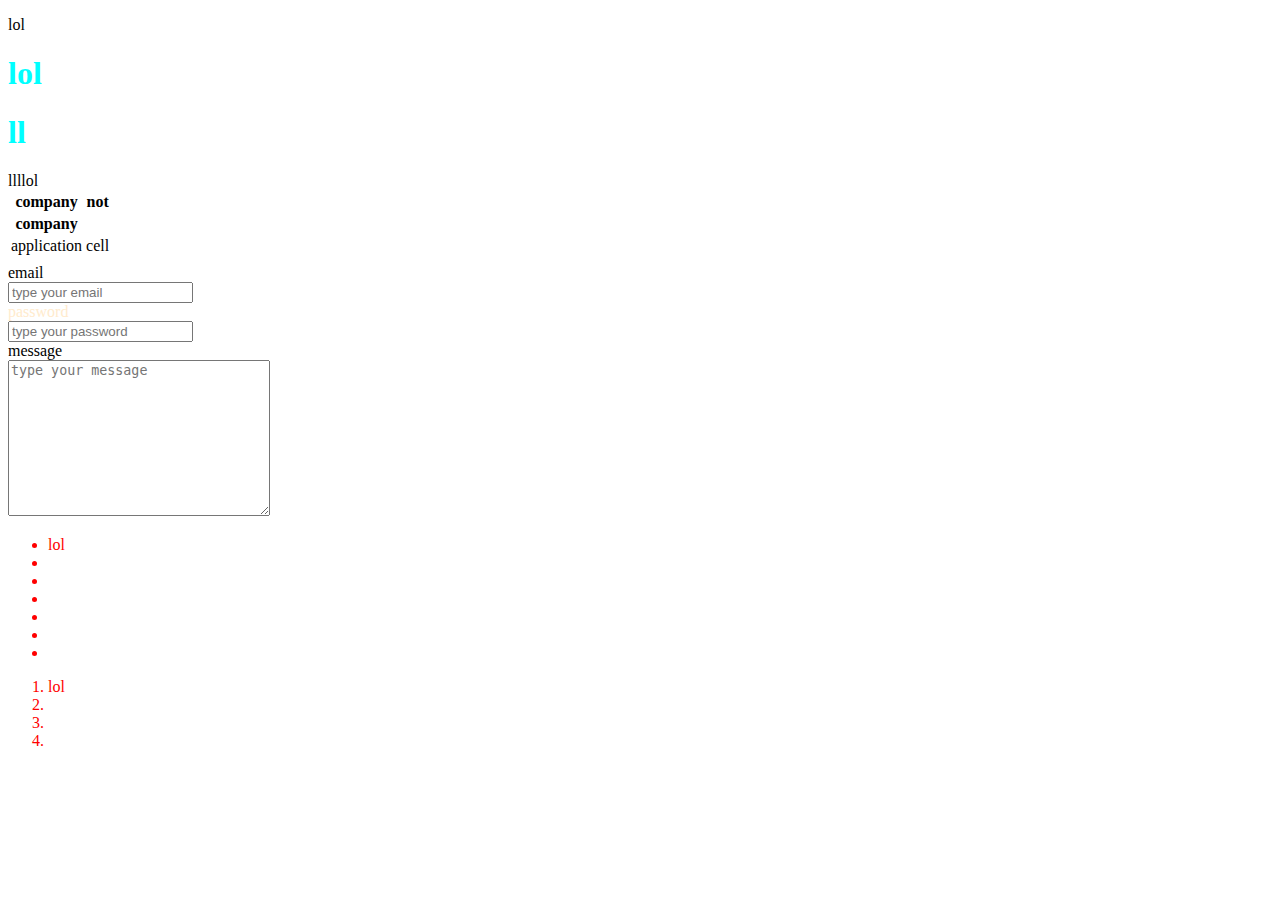
<file: index.html>
<!DOCTYPE html>
<html lang="en">
<head>
    <meta charset="UTF-8">
    <meta name="viewport" content="width=device-width, initial-scale=1.0">
    <title>Document</title>
    <link rel="stylesheet" href="styles.css">
</head>
<body>
    <p>lol</p>
    <h1>lol</h1>
    <h1>ll</h1>
    
    <section id="">
        <div class="">
        </div>
    </section>


    <table>

        <tr>
            <th>company</th>
            <th>not</th>
        </tr>
        <th>company</th>
        <tr>
            <td>application</td>
            <td>cell</td>
        </tr>

        <td>
            <tr>llllol</tr>
        </td>
    </table>

    <form action="" style="max-width: 10rem;">

        <label for="">email</label>
        <input type="email" placeholder="type your email">

        <br>

        <label for="" class="pass">password</label>
        <input type="password" placeholder="type your password" class="pass">

        <label for="">message</label>
        <textarea name="" id="" cols="30" rows="10" placeholder="type your message"></textarea>

    </form>

    <nav>

        <ul>
          <li>lol</li>
          <li></li>
          <li></li>
          <li></li>
          <li></li>
          <li></li>
          <li></li>
        </ul>

        <ol>
            <li>lol</li>
            <li></li>
            <li></li>
            <li></li>
        </ol>

      </nav>

      
      

</body>
</html>
</file>
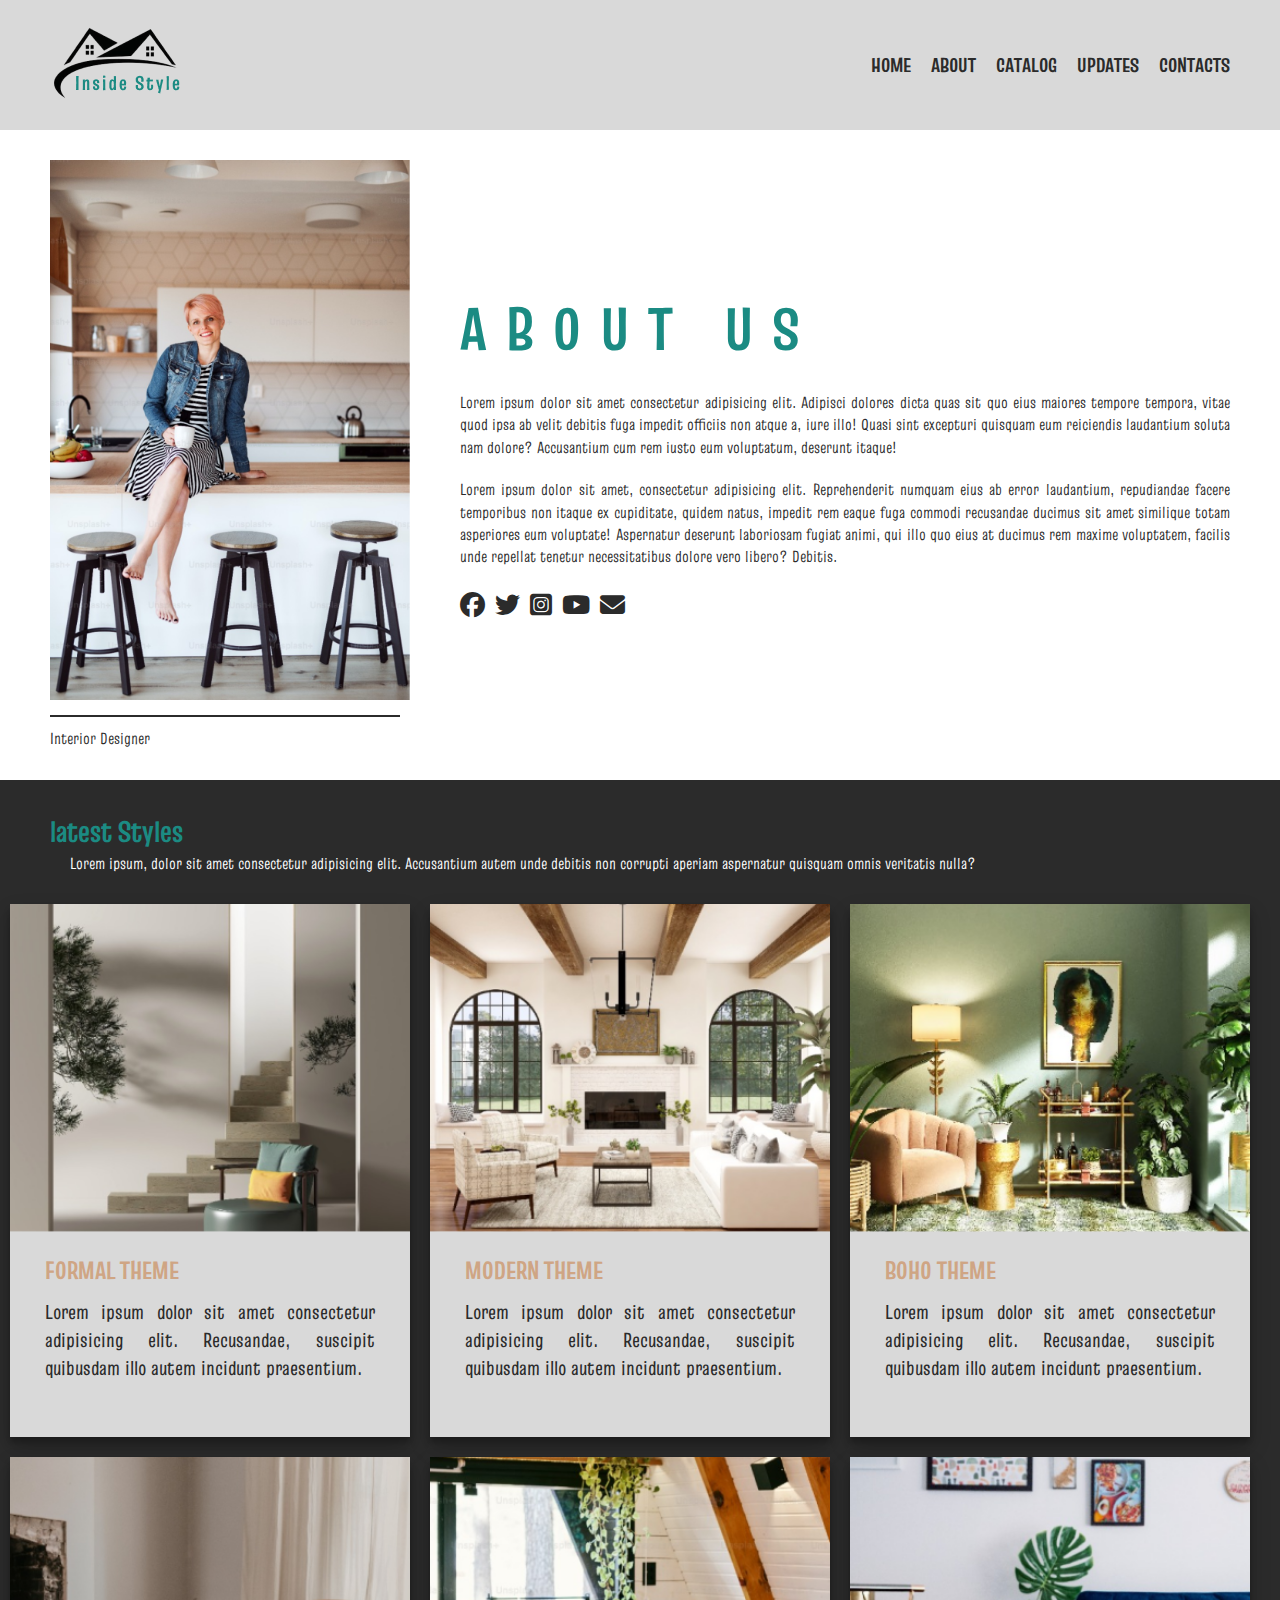
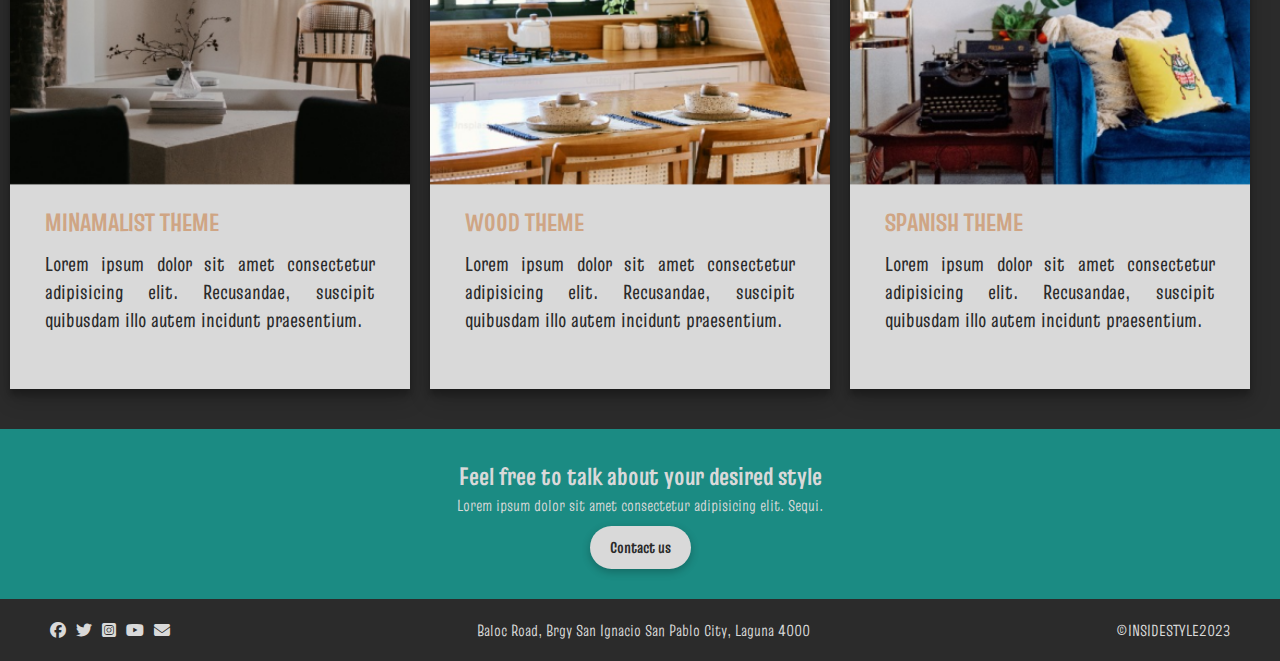
<file: about.html>
<!DOCTYPE html>
<html lang="en">
<head>
    <meta charset="UTF-8">
    <meta name="viewport" content="width=device-width, initial-scale=1.0">
    <title>Inside Style</title>
    <link rel="stylesheet" href="style.css">
    <link rel="stylesheet" href="https://cdnjs.cloudflare.com/ajax/libs/font-awesome/6.5.1/css/all.min.css">
</head>
<body>
    
    <!-- HEADER -->
    <header class="header">
        <div class="container">
            <div class="header_wrapper">
            <img src="./img/LOGO.png" alt="">

            <nav>
                <ul class="header__nav">
                    <li><a href="./home.html">HOME</a></li>
                    <li><a href="./about.html">ABOUT</a></li>
                    <li><a href="./catalog.html">CATALOG</a></li>
                    <li><a href="./update.html">UPDATES</a></li>
                    <li><a href="./contacts.html">CONTACTS</a></li>
                </ul>
       

            </nav>

            <div class="toggle__menu">
                <span></span>
                <span></span>
                <span></span>
            </div>
        </div>
    </header>

    <!--ABOUT BANNER-->

    <section class="aboutBanner">
        <div class="container">
            <div class="aboutBanner__wrapper">

                <!--BANNER LEFT-->

                <div class="aboutBanner__left">
                    <img src="./img/about.png" alt="">
                    <small>Interior Designer</small>
                </div>

                <!--BANNER RIGHT-->

                <div class="aboutBanner__right">
                    <h1>ABOUT US</h1>
                    <p>Lorem ipsum dolor sit amet consectetur adipisicing elit. Adipisci dolores dicta quas sit quo eius maiores tempore tempora, vitae quod ipsa ab velit debitis fuga impedit officiis non atque a, iure illo! Quasi sint excepturi quisquam eum reiciendis laudantium soluta nam dolore? Accusantium cum rem iusto eum voluptatum, deserunt itaque!</p>
                    <p>Lorem ipsum dolor sit amet, consectetur adipisicing elit. Reprehenderit numquam eius ab error laudantium, repudiandae facere temporibus non itaque ex cupiditate, quidem natus, impedit rem eaque fuga commodi recusandae ducimus sit amet similique totam asperiores eum voluptate! Aspernatur deserunt laboriosam fugiat animi, qui illo quo eius at ducimus rem maxime voluptatem, facilis unde repellat tenetur necessitatibus dolore vero libero? Debitis.</p>
                    <ul>
                        <li><a href=""><i class="fa-brands fa-facebook"></i></a></li>
                        <li><a href=""><i class="fa-brands fa-twitter"></i></a></li>
                        <li><a href=""><i class="fa-brands fa-square-instagram"></i></a></li>
                        <li><a href=""><i class="fa-brands fa-youtube"></i></a></li>
                        <li><a href=""><i class="fa-solid fa-envelope"></i></a></li>
                    </ul>
                </div>
            </div>
        </div>
    </section>

    <!--LATEST STYLES BANNERS-->

    <section class="latestStyle">
        <div class="container">
            <h2>latest Styles</h2>
            <p>Lorem ipsum, dolor sit amet consectetur adipisicing elit. Accusantium autem unde debitis non corrupti aperiam aspernatur quisquam omnis veritatis nulla?</p>
            <div class="latestStyle__wrapper">

                <div class="latestStyle__card">
                    <img src="./img/latest-1.png" alt="">
                    <div class="latestStyle__card--content">
                        <h3>FORMAL THEME</h3>
                        <p>Lorem ipsum dolor sit amet consectetur adipisicing elit. Recusandae, suscipit quibusdam illo autem incidunt praesentium.</p>
                    </div>
                </div>

                <div class="latestStyle__card">
                    <img src="./img/latest-2.png" alt="">
                    <div class="latestStyle__card--content">
                        <h3>MODERN THEME</h3>
                        <p>Lorem ipsum dolor sit amet consectetur adipisicing elit. Recusandae, suscipit quibusdam illo autem incidunt praesentium.</p>
                    </div>
                </div>

                <div class="latestStyle__card">
                    <img src="./img/latest-3.png" alt="">
                    <div class="latestStyle__card--content">
                        <h3>BOHO THEME</h3>
                        <p>Lorem ipsum dolor sit amet consectetur adipisicing elit. Recusandae, suscipit quibusdam illo autem incidunt praesentium.</p>
                        
                    </div>
                </div>

                <div class="latestStyle__card">
                    <img src="./img/latest-4.png" alt="">
                    <div class="latestStyle__card--content">
                        <h3>MINAMALIST THEME</h3>
                        <p>Lorem ipsum dolor sit amet consectetur adipisicing elit. Recusandae, suscipit quibusdam illo autem incidunt praesentium.</p>  
                    </div>
                </div>

                
                <div class="latestStyle__card">
                    <img src="./img/latest-5.png" alt="">
                    <div class="latestStyle__card--content">
                        <h3>WOOD THEME</h3>
                        <p>Lorem ipsum dolor sit amet consectetur adipisicing elit. Recusandae, suscipit quibusdam illo autem incidunt praesentium.</p>
                    </div>
                </div>

                <div class="latestStyle__card">
                    <img src="./img/latest-6.png" alt="">
                    <div class="latestStyle__card--content">
                        <h3>SPANISH THEME</h3>
                        <p>Lorem ipsum dolor sit amet consectetur adipisicing elit. Recusandae, suscipit quibusdam illo autem incidunt praesentium.</p>
                    </div>
                </div>

            </div>
        </div>
    </section>

    <!--CALL TO ACTION-->

    <section class="cta">
        <div class="container">
            <div class="cta__wrapper">
                <h2>Feel free to talk about your desired style</h2>
                <p>Lorem ipsum dolor sit amet consectetur adipisicing elit. Sequi.</p>
                <a href="" class="btn bg--semi-light">Contact us</a>

            </div>
        </div>
    </section>

    <!--FOOTER-->
    
    <footer class="footer">
        <div class="container">
            <div class="footer__wrapper">
                <ul>
                    <li><a href=""><i class="fa-brands fa-facebook"></i></a></li>
                    <li><a href=""><i class="fa-brands fa-twitter"></i></a></li>
                    <li><a href=""><i class="fa-brands fa-square-instagram"></i></a></li>
                    <li><a href=""><i class="fa-brands fa-youtube"></i></a></li>
                    <li><a href=""><i class="fa-solid fa-envelope"></i></a></li>
                </ul>
                <p>Baloc Road, Brgy San Ignacio San Pablo City, Laguna 4000</p>
                <p>©INSIDESTYLE2023</p>
            </div>
        </div>
    </footer>

    <script src="script.js"></script>
</body>
</html>
</file>
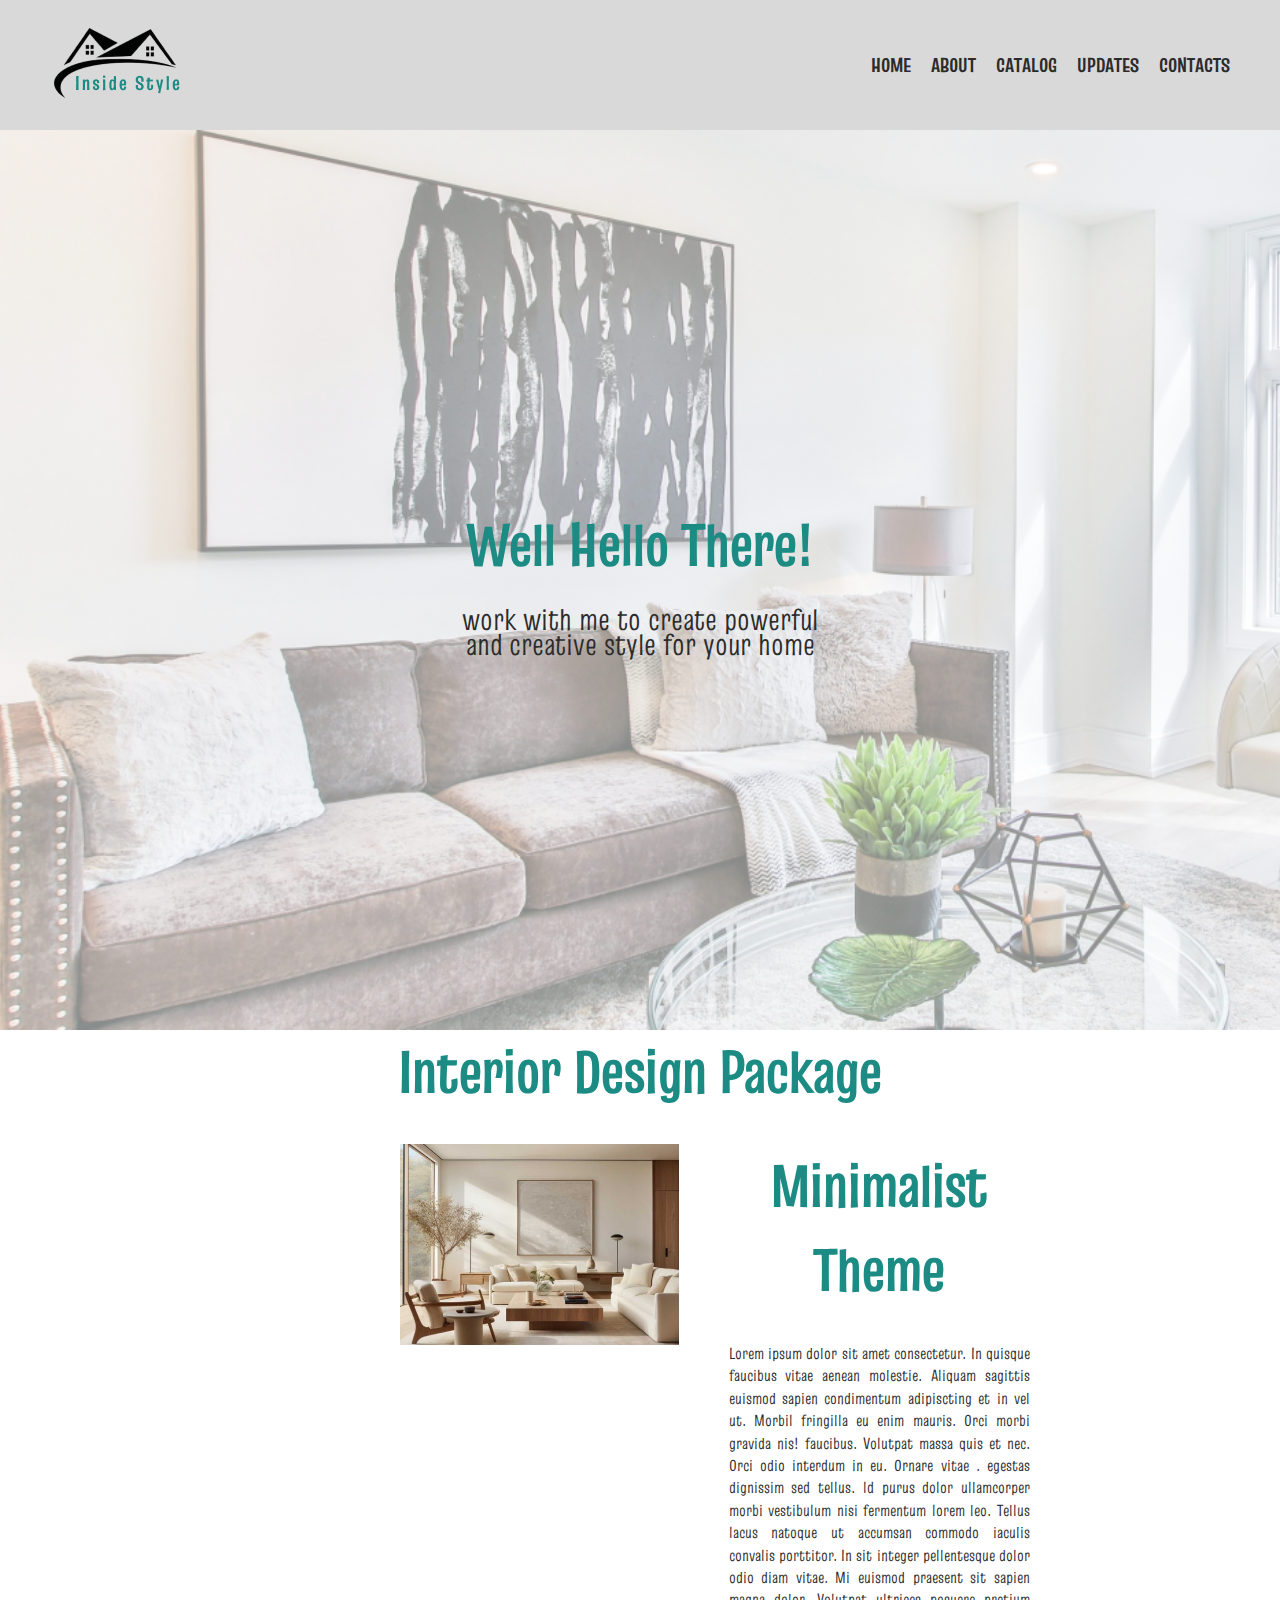
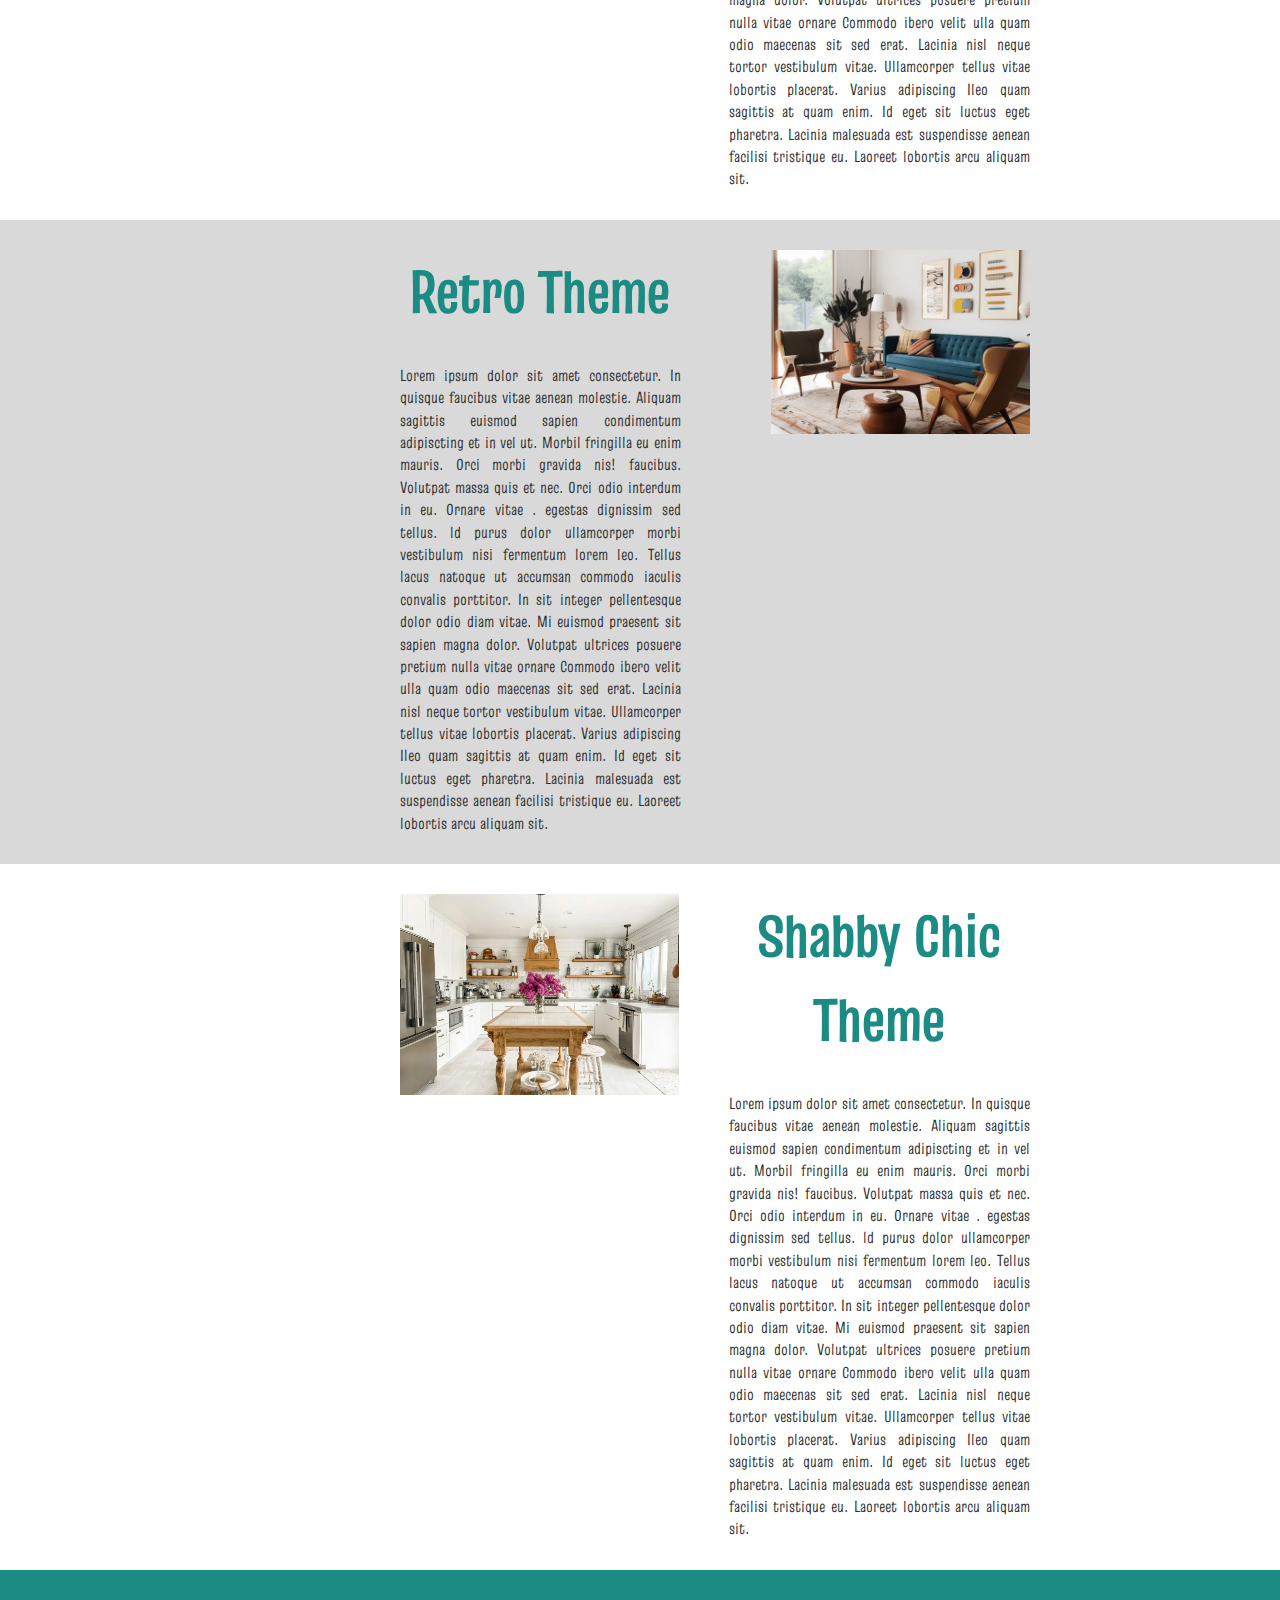
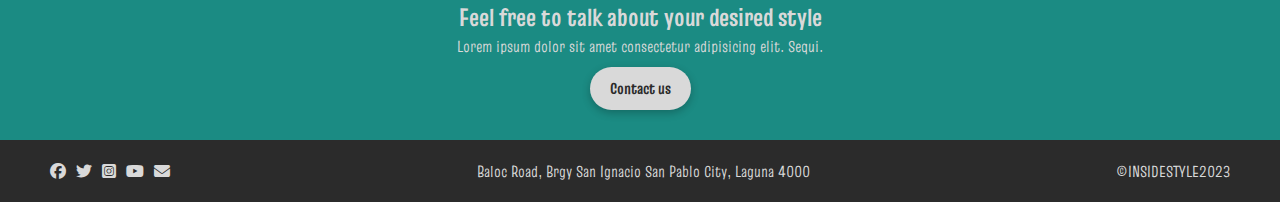
<file: catalog.html>
<!DOCTYPE html>
<html lang="en">
<head>
    <meta charset="UTF-8">
    <meta name="viewport" content="width=device-width, initial-scale=1.0">
    <title>Inside Style</title>
    <link rel="stylesheet" href="style.css">
    <link rel="stylesheet" href="https://cdnjs.cloudflare.com/ajax/libs/font-awesome/6.5.1/css/all.min.css">
</head>
<body>
    
    <!-- HEADER -->
    <header class="header">
        <div class="container">
            <div class="header_wrapper">
            <img src="./img/LOGO.png" alt="">

            <nav>
                <ul class="header__nav">
                    <li><a href="./home.html">HOME</a></li>
                    <li><a href="./about.html">ABOUT</a></li>
                    <li><a href="./catalog.html">CATALOG</a></li>
                    <li><a href="./update.html">UPDATES</a></li>
                    <li><a href="./contacts.html">CONTACTS</a></li>
                </ul>
       

            </nav>

            <div class="toggle__menu">
                <span></span>
                <span></span>
                <span></span>
            </div>
        </div>
    </header>

    <!--CATALOG BANNER-->
    <section class="catalogBanner">
        <div class="catalogBanner__bg">
            <div class="container">
                <div class="catalogBanner__wrapper">
                    <h1>Well Hello There!</h1>
                    <p>work with me to create powerful 
                    <br> and creative style for your home</p>
                </div>
            </div>
        </div>
    </section>

    <!--INTERIOR PACKAGE--> 
    <section class="package">
        <div class="package__wrapper">
            <h1>Interior Design Package</h1>
            <div class="package__theme">
                <div class="package__left">
                <img src="./img/minimalist.png" alt=""></div>
                <div class="package__right">
                    <h2>Minimalist Theme</h2>
        <P>Lorem ipsum dolor sit amet consectetur. In quisque faucibus vitae aenean molestie.
        Aliquam sagittis euismod sapien condimentum adipiscting et in vel ut. Morbil fringilla eu
        enim mauris. Orci morbi gravida nis! faucibus. Volutpat massa quis et nec. Orci odio
        interdum in eu. Ornare vitae . egestas dignissim sed tellus. ld purus dolor ullamcorper
        morbi vestibulum nisi fermentum lorem leo. Tellus lacus natoque ut accumsan commodo
        iaculis convalis porttitor. In sit integer pellentesque dolor odio diam vitae. Mi euismod
        praesent sit sapien magna dolor. Volutpat ultrices posuere pretium nulla vitae ornare
        Commodo ibero velit ulla quam odio maecenas sit sed erat. Lacinia nisl neque tortor
        vestibulum vitae. Ullamcorper tellus vitae lobortis placerat. Varius adipiscing Ileo quam
        sagittis at quam enim. Id eget sit luctus eget pharetra. Lacinia malesuada est
        suspendisse aenean facilisi tristique eu. Laoreet lobortis arcu aliquam sit.</P>            </div>
            </div>
    
            <div class="package__theme">
                <div class="package__left">
                <img src="./img/retro.png" alt=""></div>
                <div class="package__right">
                    <h2>Retro Theme</h2>
        <P>Lorem ipsum dolor sit amet consectetur. In quisque faucibus vitae aenean molestie.
        Aliquam sagittis euismod sapien condimentum adipiscting et in vel ut. Morbil fringilla eu
        enim mauris. Orci morbi gravida nis! faucibus. Volutpat massa quis et nec. Orci odio
        interdum in eu. Ornare vitae . egestas dignissim sed tellus. ld purus dolor ullamcorper
        morbi vestibulum nisi fermentum lorem leo. Tellus lacus natoque ut accumsan commodo
        iaculis convalis porttitor. In sit integer pellentesque dolor odio diam vitae. Mi euismod
        praesent sit sapien magna dolor. Volutpat ultrices posuere pretium nulla vitae ornare
        Commodo ibero velit ulla quam odio maecenas sit sed erat. Lacinia nisl neque tortor
        vestibulum vitae. Ullamcorper tellus vitae lobortis placerat. Varius adipiscing Ileo quam
        sagittis at quam enim. Id eget sit luctus eget pharetra. Lacinia malesuada est
        suspendisse aenean facilisi tristique eu. Laoreet lobortis arcu aliquam sit.</P>            </div>
            </div>
    
            <div class="package__theme">
                <div class="package__left">
                <img src="./img/shabby-chic.png" alt=""></div>
                <div class="package__right">
                    <h2>Shabby Chic Theme</h2>
        <P>Lorem ipsum dolor sit amet consectetur. In quisque faucibus vitae aenean molestie.
        Aliquam sagittis euismod sapien condimentum adipiscting et in vel ut. Morbil fringilla eu
        enim mauris. Orci morbi gravida nis! faucibus. Volutpat massa quis et nec. Orci odio
        interdum in eu. Ornare vitae . egestas dignissim sed tellus. ld purus dolor ullamcorper
        morbi vestibulum nisi fermentum lorem leo. Tellus lacus natoque ut accumsan commodo
        iaculis convalis porttitor. In sit integer pellentesque dolor odio diam vitae. Mi euismod
        praesent sit sapien magna dolor. Volutpat ultrices posuere pretium nulla vitae ornare
        Commodo ibero velit ulla quam odio maecenas sit sed erat. Lacinia nisl neque tortor
        vestibulum vitae. Ullamcorper tellus vitae lobortis placerat. Varius adipiscing Ileo quam
        sagittis at quam enim. Id eget sit luctus eget pharetra. Lacinia malesuada est
        suspendisse aenean facilisi tristique eu. Laoreet lobortis arcu aliquam sit.</P>            </div>
            </div>
    
            
        </div>
    </section>

    
    <!--CALL TO ACTION-->

    <section class="cta">
        <div class="container">
            <div class="cta__wrapper">
                <h2>Feel free to talk about your desired style</h2>
                <p>Lorem ipsum dolor sit amet consectetur adipisicing elit. Sequi.</p>
                <a href="" class="btn bg--semi-light">Contact us</a>

            </div>
        </div>
    </section>


    <!--FOOTER-->
    
    <footer class="footer">
        <div class="container">
            <div class="footer__wrapper">
                <ul>
                    <li><a href=""><i class="fa-brands fa-facebook"></i></a></li>
                    <li><a href=""><i class="fa-brands fa-twitter"></i></a></li>
                    <li><a href=""><i class="fa-brands fa-square-instagram"></i></a></li>
                    <li><a href=""><i class="fa-brands fa-youtube"></i></a></li>
                    <li><a href=""><i class="fa-solid fa-envelope"></i></a></li>
                </ul>
                <p>Baloc Road, Brgy San Ignacio San Pablo City, Laguna 4000</p>
                <p>©INSIDESTYLE2023</p>
            </div>
        </div>
    </footer>

    <script src="script.js"></script>
</body>
</html>
</file>
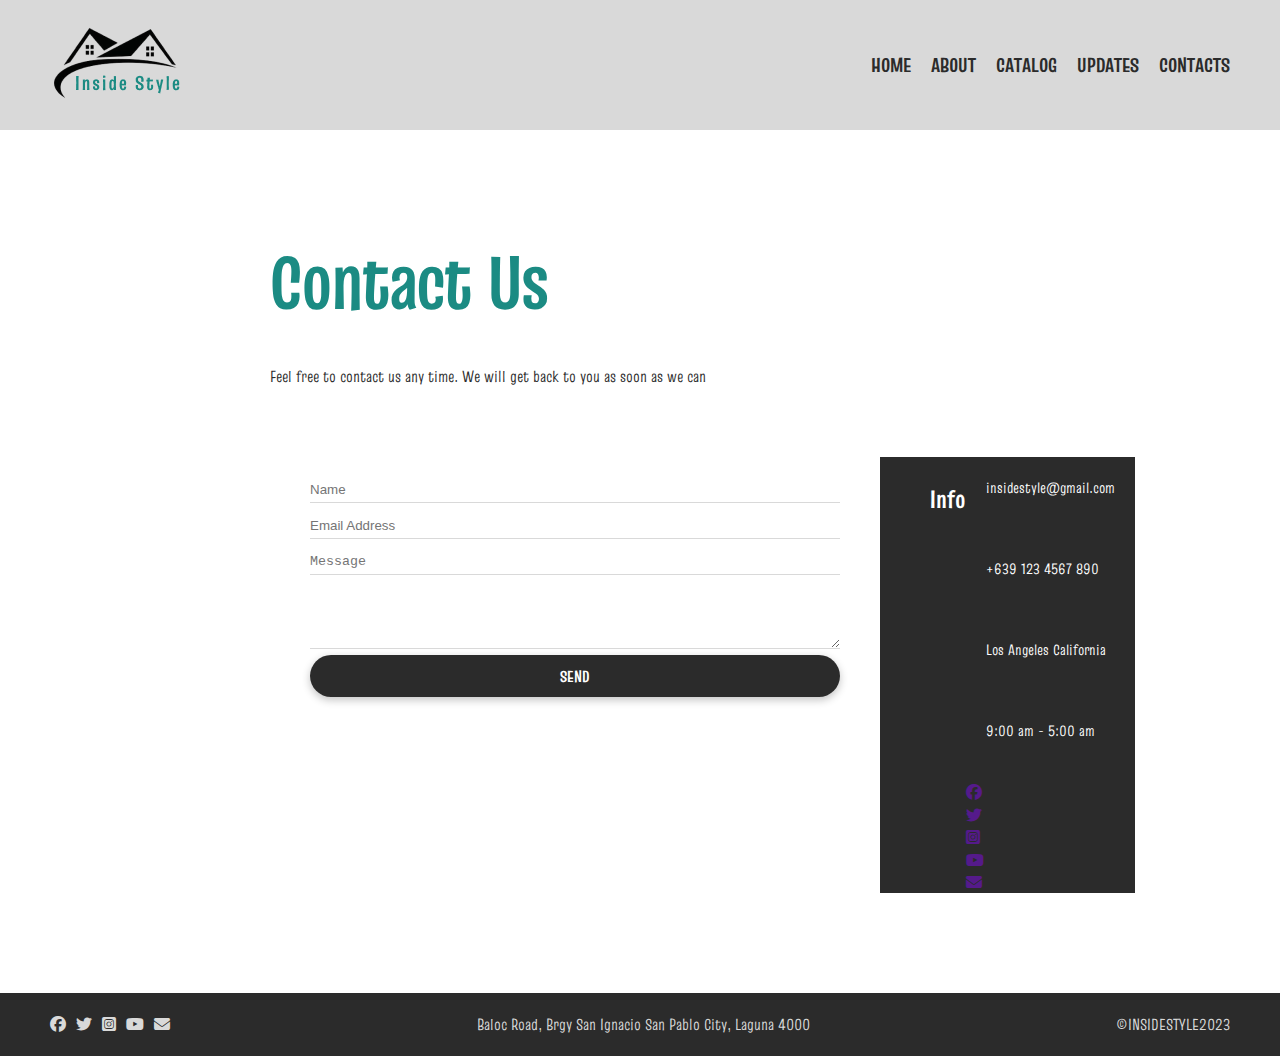
<file: contacts.html>
<!DOCTYPE html>
<html lang="en">
<head>
    <meta charset="UTF-8">
    <meta name="viewport" content="width=device-width, initial-scale=1.0">
    <title>Inside Style</title>
    <link rel="stylesheet" href="style.css">
    <link rel="stylesheet" href="https://cdnjs.cloudflare.com/ajax/libs/font-awesome/6.5.1/css/all.min.css">
</head>
<body>
    
    <!-- HEADER -->
    <header class="header">
        <div class="container">
            <div class="header_wrapper">
            <img src="./img/LOGO.png" alt="">

            <nav>
                <ul class="header__nav">
                    <li><a href="./home.html">HOME</a></li>
                    <li><a href="./about.html">ABOUT</a></li>
                    <li><a href="./catalog.html">CATALOG</a></li>
                    <li><a href="./update.html">UPDATES</a></li>
                    <li><a href="./contacts.html">CONTACTS</a></li>
                </ul>
       

            </nav>

            <div class="toggle__menu">
                <span></span>
                <span></span>
                <span></span>
            </div>
        </div>
    </header>


    <!--CONTACTS PAge-->

    <section class="contacts">
        <div class="container__con">
          <h1>Contact Us</h1>
          <p>Feel free to contact us any time. We will get back to you as soon as we can</p>
          <div class="container__wrapper">
      
            <!--RIGHT BANNER-->

            <div class="contacts__left">
              <form action="">
                <input type="text" placeholder="Name" required>
                <input type="text" placeholder="Email Address" required>
                <textarea id="message" placeholder="Message" required></textarea>
                <a href="" class="btn bg--semi-light-send">SEND</a>
              </form>
            </div>
      
            <!--LEFT BANNER-->

            <div class="contacts__right">
              <h3>Info</h3>

              <div class ="contacts_info">
                <h4>insidestyle@gmail.com</h4>
                <h4>+639 123 4567 890</h4>
                <h4>Los Angeles California</h4>
                <h4>9:00 am - 5:00 am</h4>
                

                <ul>
                    <li><a href=""><i class="fa-brands fa-facebook"></i></a></li>
                    <li><a href=""><i class="fa-brands fa-twitter"></i></a></li>
                    <li><a href=""><i class="fa-brands fa-square-instagram"></i></a></li>
                    <li><a href=""><i class="fa-brands fa-youtube"></i></a></li>
                    <li><a href=""><i class="fa-solid fa-envelope"></i></a></li>
                </ul>
             </div>

            </div>
          </div>
        </div>
      </section>

    <!--FOOTER-->
    
    <footer class="footer">
        <div class="container">
            <div class="footer__wrapper">
                <ul>
                    <li><a href=""><i class="fa-brands fa-facebook"></i></a></li>
                    <li><a href=""><i class="fa-brands fa-twitter"></i></a></li>
                    <li><a href=""><i class="fa-brands fa-square-instagram"></i></a></li>
                    <li><a href=""><i class="fa-brands fa-youtube"></i></a></li>
                    <li><a href=""><i class="fa-solid fa-envelope"></i></a></li>
                </ul>
                <p>Baloc Road, Brgy San Ignacio San Pablo City, Laguna 4000</p>
                <p>©INSIDESTYLE2023</p>
            </div>
        </div>
    </footer>

    <script src="script.js"></script>
</body>
</html>
</file>
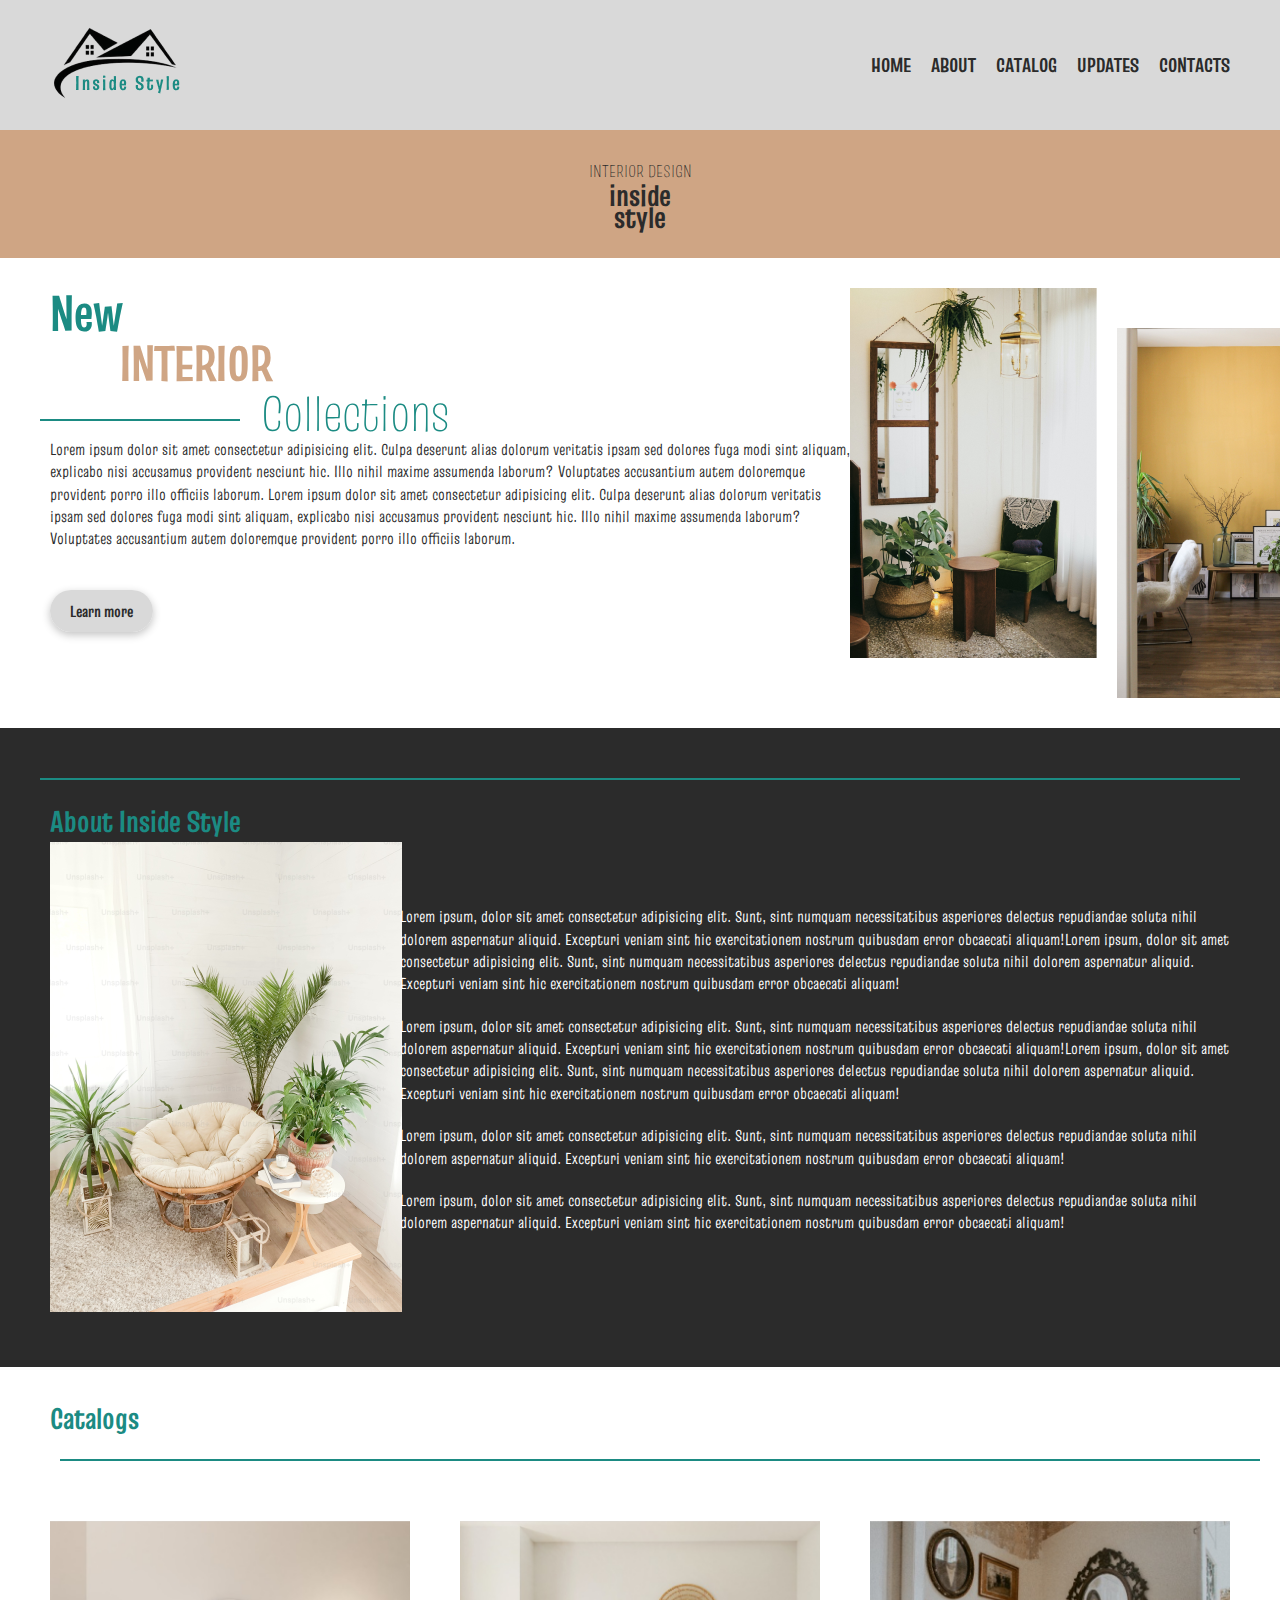
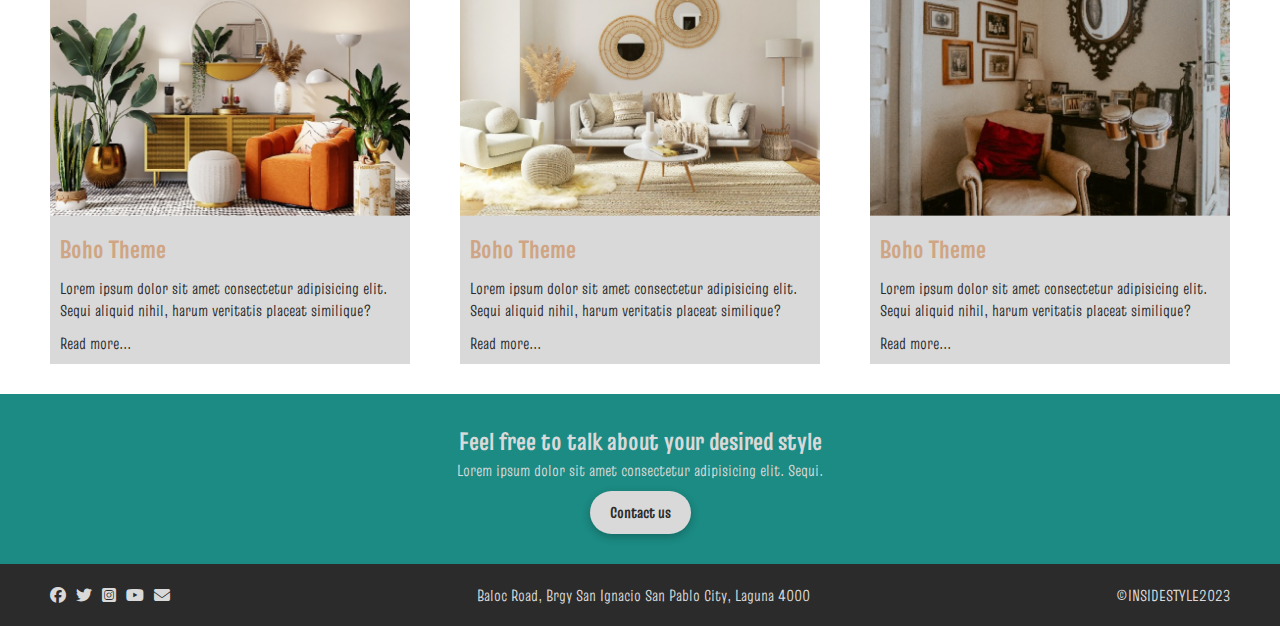
<file: home.html>
<!DOCTYPE html>
<html lang="en">
<head>
    <meta charset="UTF-8">
    <meta name="viewport" content="width=device-width, initial-scale=1.0">
    <title>Inside Style</title>
    <link rel="stylesheet" href="style.css">
    <link rel="stylesheet" href="https://cdnjs.cloudflare.com/ajax/libs/font-awesome/6.5.1/css/all.min.css">
</head>
<body>
    
    <!-- HEADER -->
    <header class="header">
        <div class="container">
            <div class="header_wrapper">
            <img src="./img/LOGO.png" alt="">

            <nav>
                <ul class="header__nav">
                    <li><a href="./home.html">HOME</a></li>
                    <li><a href="./about.html">ABOUT</a></li>
                    <li><a href="./catalog.html">CATALOG</a></li>
                    <li><a href="./update.html">UPDATES</a></li>
                    <li><a href="./contacts.html">CONTACTS</a></li>
                </ul>
       

            </nav>

            <div class="toggle__menu">
                <span></span>
                <span></span>
                <span></span>
            </div>
        </div>
    </header>

    <!-- TOP-->

    <section class="top">
        <div class="container">
            <div class="top__wrapper">
            <span>INTERIOR DESIGN</span>
            <h4>inside <br> style</h4>
        </div>
      </div>
    </section>

    <!-- HOME PAGE BANNER -->

    <section class="homeBanner">
        <div class="container">
            <div class="homeBanner__wrapper">

                <!--BANNER LEFT-->

                <div class="homeBanner__left">
                    <ul>
                        <li>
                            <span>New</span>
                        </li>
                        
                        <li>
                            <span>INTERIOR</span>
                        </li>

                        <li>
                            <span>Collections</span>
                        </li>
                    </ul>

                    <p>
                        Lorem ipsum dolor sit amet consectetur adipisicing elit. Culpa
                        deserunt alias dolorum veritatis ipsam sed dolores fuga modi sint
                        aliquam, explicabo nisi accusamus provident nesciunt hic. Illo
                        nihil maxime assumenda laborum? Voluptates accusantium autem
                        doloremque provident porro illo officiis laborum. Lorem ipsum
                        dolor sit amet consectetur adipisicing elit. Culpa deserunt alias
                        dolorum veritatis ipsam sed dolores fuga modi sint aliquam,
                        explicabo nisi accusamus provident nesciunt hic. Illo nihil maxime
                        assumenda laborum? Voluptates accusantium autem doloremque
                        provident porro illo officiis laborum.
                    </p>
                    <a href="" class="btn bg--semi-light">Learn more</a>
                </div>

                <!--BANNER RIGHT-->

                <div class="homeBanner__right">
                    <img src="./img/banner-1.png" alt="">
                    <img src="./img/banner-2.png" alt="">
                </div>

            </div>
        </div>
    </section>

    <!--ABOUT SECTION-->

    <section class="aboutSect">
        <div class="container">
            <h3>About Inside Style</h3>
            <div class="aboutSection__wrapper">

                <!--left-->

                <div class="aboutSect__left">
                    <img src="./img/about-2.png" alt="">
                </div>

                <!--right-->

                <div class="aboutSect__right">
                    <p>
                        Lorem ipsum, dolor sit amet consectetur adipisicing elit. Sunt,
                        sint numquam necessitatibus asperiores delectus repudiandae soluta
                        nihil dolorem aspernatur aliquid. Excepturi veniam sint hic
                        exercitationem nostrum quibusdam error obcaecati aliquam!Lorem
                        ipsum, dolor sit amet consectetur adipisicing elit. Sunt, sint
                        numquam necessitatibus asperiores delectus repudiandae soluta
                        nihil dolorem aspernatur aliquid. Excepturi veniam sint hic
                        exercitationem nostrum quibusdam error obcaecati aliquam!
                      </p>
                      <p>
                        Lorem ipsum, dolor sit amet consectetur adipisicing elit. Sunt,
                        sint numquam necessitatibus asperiores delectus repudiandae soluta
                        nihil dolorem aspernatur aliquid. Excepturi veniam sint hic
                        exercitationem nostrum quibusdam error obcaecati aliquam!Lorem
                        ipsum, dolor sit amet consectetur adipisicing elit. Sunt, sint
                        numquam necessitatibus asperiores delectus repudiandae soluta
                        nihil dolorem aspernatur aliquid. Excepturi veniam sint hic
                        exercitationem nostrum quibusdam error obcaecati aliquam!
                      </p>
                      <p>
                        Lorem ipsum, dolor sit amet consectetur adipisicing elit. Sunt,
                        sint numquam necessitatibus asperiores delectus repudiandae soluta
                        nihil dolorem aspernatur aliquid. Excepturi veniam sint hic
                        exercitationem nostrum quibusdam error obcaecati aliquam!
                      </p>
                      <p>
                        Lorem ipsum, dolor sit amet consectetur adipisicing elit. Sunt,
                        sint numquam necessitatibus asperiores delectus repudiandae soluta
                        nihil dolorem aspernatur aliquid. Excepturi veniam sint hic
                        exercitationem nostrum quibusdam error obcaecati aliquam!
                      </p>
                </div>
            </div>
        </div>
    </section>

    <!--CATALOG SECTION-->
    
    <section class="catalogSect">
        <div class="container">
            <h2>Catalogs</h2>

            <div class="catalogSect__wrapper">
                
                <div class="catalogSect__card">
                    <img src="./img/catalog-1.png" alt="">
                    <div class="catalogSect__card--content">
                        <h3>Boho Theme</h3>
                        <p>Lorem ipsum dolor sit amet consectetur adipisicing elit. Sequi aliquid nihil, harum veritatis placeat similique?</p>
                        <a href="" class="btn--nobg" >Read more...</a>
                    </div>
                </div>

                <div class="catalogSect__card">
                    <img src="./img/catalog-2.png" alt="">
                    <div class="catalogSect__card--content">
                        <h3>Boho Theme</h3>
                        <p>Lorem ipsum dolor sit amet consectetur adipisicing elit. Sequi aliquid nihil, harum veritatis placeat similique?</p>
                        <a href="" class="btn--nobg">Read more...</a>
                    </div>
                </div>

                <div class="catalogSect__card">
                    <img src="./img/catalog-3.png" alt="">
                    <div class="catalogSect__card--content">
                        <h3>Boho Theme</h3>
                        <p>Lorem ipsum dolor sit amet consectetur adipisicing elit. Sequi aliquid nihil, harum veritatis placeat similique?</p>
                        <a href="" class="btn--nobg">Read more...</a>
                    </div>
                </div>

            </div>
        </div>
    </section>

    <!--CALL TO ACTION-->

    <section class="cta">
        <div class="container">
            <div class="cta__wrapper">
                <h2>Feel free to talk about your desired style</h2>
                <p>Lorem ipsum dolor sit amet consectetur adipisicing elit. Sequi.</p>
                <a href="" class="btn bg--semi-light">Contact us</a>

            </div>
        </div>
    </section>

    <!--FOOTER-->
    
    <footer class="footer">
        <div class="container">
            <div class="footer__wrapper">
                <ul>
                    <li><a href=""><i class="fa-brands fa-facebook"></i></a></li>
                    <li><a href=""><i class="fa-brands fa-twitter"></i></a></li>
                    <li><a href=""><i class="fa-brands fa-square-instagram"></i></a></li>
                    <li><a href=""><i class="fa-brands fa-youtube"></i></a></li>
                    <li><a href=""><i class="fa-solid fa-envelope"></i></a></li>
                </ul>
                <p>Baloc Road, Brgy San Ignacio San Pablo City, Laguna 4000</p>
                <p>©INSIDESTYLE2023</p>
            </div>
        </div>
    </footer>

    <script src="script.js"></script>
</body>
</html>
</file>
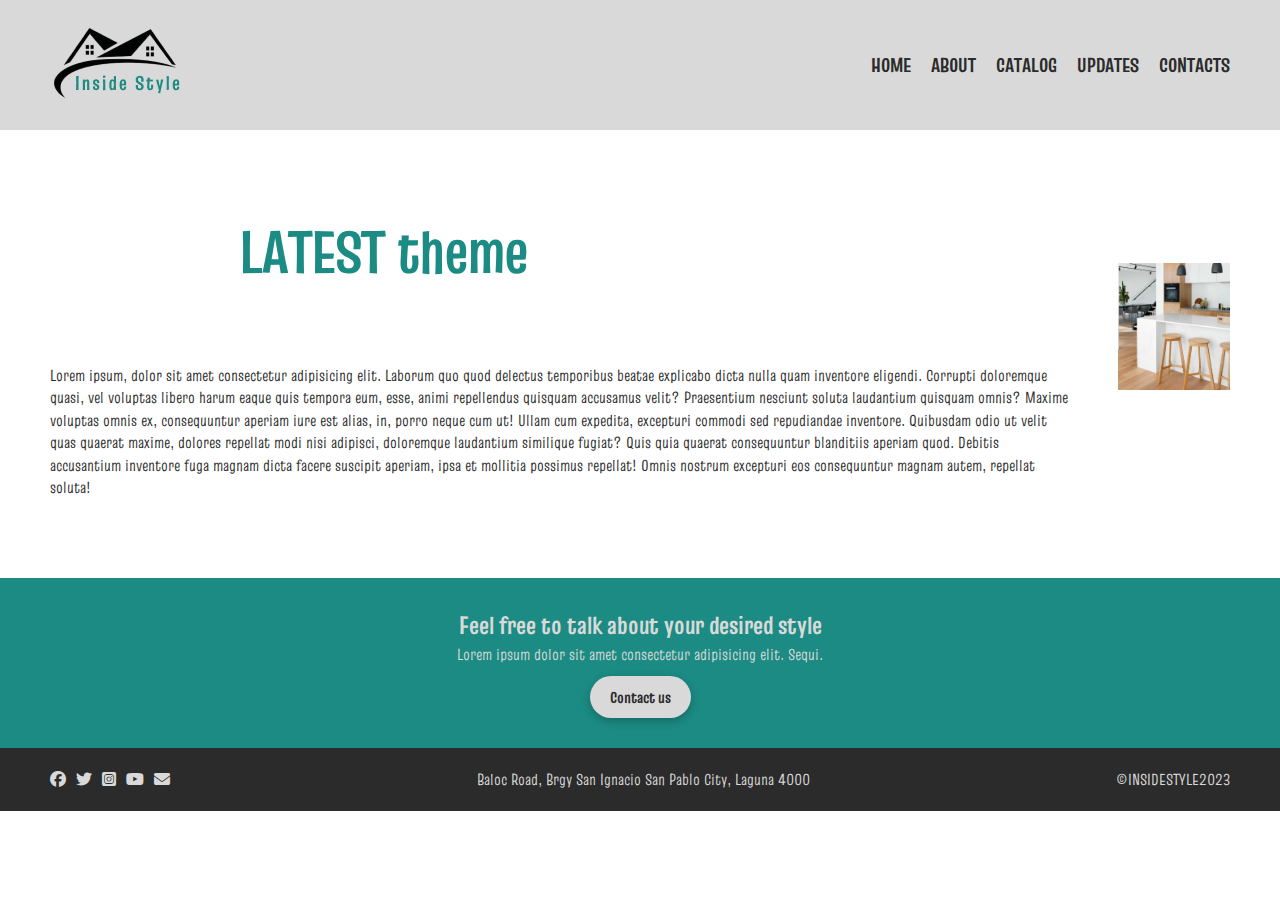
<file: update.html>
<!DOCTYPE html>
<html lang="en">
<head>
    <meta charset="UTF-8">
    <meta name="viewport" content="width=device-width, initial-scale=1.0">
    <title>Inside Style</title>
    <link rel="stylesheet" href="style.css">
    <link rel="stylesheet" href="https://cdnjs.cloudflare.com/ajax/libs/font-awesome/6.5.1/css/all.min.css">
</head>
<body>
    
    <!-- HEADER -->
    <header class="header">
        <div class="container">
            <div class="header_wrapper">
            <img src="./img/LOGO.png" alt="">

            <nav>
                <ul class="header__nav">
                    <li><a href="./home.html">HOME</a></li>
                    <li><a href="./about.html">ABOUT</a></li>
                    <li><a href="./catalog.html">CATALOG</a></li>
                    <li><a href="./update.html">UPDATES</a></li>
                    <li><a href="./contacts.html">CONTACTS</a></li>
                </ul>
       

            </nav>

            <div class="toggle__menu">
                <span></span>
                <span></span>
                <span></span>
            </div>
        </div>
    </header>


    <!--BANNER-->
    <section class="updatePage">
        <div class="container">
            <div class="updatePage__wrapper">

                <!--BL-->

                <div class="page_banner__left">
                    <h1>LATEST theme</h1>
                    <p>Lorem ipsum, dolor sit amet consectetur adipisicing elit. Laborum quo quod delectus temporibus beatae explicabo dicta nulla quam inventore eligendi. Corrupti doloremque quasi, vel voluptas libero harum eaque quis tempora eum, esse, animi repellendus quisquam accusamus velit? Praesentium nesciunt soluta laudantium quisquam omnis? Maxime voluptas omnis ex, consequuntur aperiam iure est alias, in, porro neque cum ut! Ullam cum expedita, excepturi commodi sed repudiandae inventore. Quibusdam odio ut velit quas quaerat maxime, dolores repellat modi nisi adipisci, doloremque laudantium similique fugiat? Quis quia quaerat consequuntur blanditiis aperiam quod. Debitis accusantium inventore fuga magnam dicta facere suscipit aperiam, ipsa et mollitia possimus repellat! Omnis nostrum excepturi eos consequuntur magnam autem, repellat soluta!</p>

                </div>

                    <!--BR-->

                <div class="page_banner__right">
                        <img src="./img/update-banner.png" alt="">
                </div>
                
            </div>
        </div>
    </section>
    <!--CALL TO ACTION-->

    <section class="cta">
        <div class="container">
            <div class="cta__wrapper">
                <h2>Feel free to talk about your desired style</h2>
                <p>Lorem ipsum dolor sit amet consectetur adipisicing elit. Sequi.</p>
                <a href="" class="btn bg--semi-light">Contact us</a>

            </div>
        </div>
    </section>


    <!--FOOTER-->
    
    <footer class="footer">
        <div class="container">
            <div class="footer__wrapper">
                <ul>
                    <li><a href=""><i class="fa-brands fa-facebook"></i></a></li>
                    <li><a href=""><i class="fa-brands fa-twitter"></i></a></li>
                    <li><a href=""><i class="fa-brands fa-square-instagram"></i></a></li>
                    <li><a href=""><i class="fa-brands fa-youtube"></i></a></li>
                    <li><a href=""><i class="fa-solid fa-envelope"></i></a></li>
                </ul>
                <p>Baloc Road, Brgy San Ignacio San Pablo City, Laguna 4000</p>
                <p>©INSIDESTYLE2023</p>
            </div>
        </div>
    </footer>

    <script src="script.js"></script>
</body>
</html>
</file>
<file: styles.css>
li {
    color: red;
}

h1 {
    color: aqua;
}

.pass{
    color: blanchedalmond;
}
</file>
<file: style.css>
@import url("https://fonts.googleapis.com/css2?family=Truculenta:opsz,wght@12..72,100;12..72,400;12..72,700&display=swap");
:root{
    --clr-dark: #2b2b2b;
    --clr-light: #fff;
    --clr-primary: #1b8b83;
    --clr-secondary: #cfa584;
    --clr-semilight: #d9d9d9;
    --font: "Truculenta", sans-serif;

}

*{
    -webkit-box-sizing: border-box;
    -moz-box-sizing: border-box;
    box-sizing: border-box;
  }
  *:before,
  *:after {
    -webkit-box-sizing: border-box;
    -moz-box-sizing: border-box;
    box-sizing: border-box;
  }
  html,
  body,
  div,
  span,
  applet,
  object,
  iframe,
  h1,
  h2,
  h3,
  h4,
  h5,
  h6,
  p,
  blockquote,
  pre,
  a,
  abbr,
  acronym,
  address,
  big,
  cite,
  code,
  del,
  dfn,
  em,
  font,
  ins,
  kbd,
  q,
  s,
  samp,
  small,
  strike,
  strong,
  sub,
  sup,
  tt,
  var,
  dl,
  dt,
  dd,
  ol,
  ul,
  li,
  fieldset,
  form,
  label,
  legend,
  table,
  caption,
  tbody,
  tfoot,
  thead,
  tr,
  th,
  td {
    border: 0;
    font-family: inherit;
    font-size: 100%;
    font-style: inherit;
    font-weight: inherit;
    margin: 0;
    outline: 0;
    padding: 0;
    vertical-align: baseline;
    scroll-behavior: smooth;
    list-style: none;
  }
  html {
    font-size: 62.5%;
    height: 100%;
  }
  body {
    color: var(--clr-dark);
    font-family: var(--font);
    font-size: 1.6rem;
    overflow-x: hidden;
    line-height: 1.4;
  }
  table {
    border-collapse: collapse;
    border-spacing: 0;
  }
  article,
  aside,
  footer,
  header,
  nav,
  section,
  time {
    display: block;
  }
  a {
    text-decoration: none;
  }
  img {
    max-width: 100%;
  }
  
  .container {
    width: 100%;
    max-width: 150rem;
    margin: 0 auto;
    padding: 0 5rem;
  }


/* HEADER */

.header { 
    padding: 2rem 0;
    background-color: var(--clr-semilight);
}

.header_wrapper { 
    display: flex;
    justify-content: space-between;
    align-items: center;
}

.header__nav{
    display: flex;
    flex-direction: row;
    gap: 2rem;
}

.header .header_wrapper ul li a {
    font-weight: 700;
    color: var(--clr-dark);
    font-size: 2rem;
}

header .header_wrapper ul li a:hover {
    color: var(--clr-primary );
}

/* mobile responsive*/
.header .toggle__menu span {
    color: var(--clr-primary);
    width: 3rem;
    height: .3rem;
    border: 2px solid;
    border-radius: 1rem;
}

.header .toggle__menu{
    display: none;
}
    @media screen and (max-width: 520px){
        .header .toggle__menu {
          display: flex;
          flex-direction: column;
          gap: 0.5rem;
        }
      
        .header .header__nav {
          position: fixed;
          top: 0;
          height: 100vh;
          width: 100%;
          background-color: var(--clr-semilight);
          display: flex;
          text-align: center;
          justify-content: center;
          flex-direction: column;
          z-index: 9;
          transition: all 0.5s ease;
          transform: translateY(-18rem);
          margin-top: 30rem;
          gap: 2rem;
          right: -100%;
        }

        .header__nav.open {
            right: 0;
            transition: all 0.5 ease
        }
      
        .header .header__wrapper img {
          width: 10rem;
        }

        .toggle__menu.open span:first-child{
            transform: translate(0, 10px) rotate(227deg);
            transition: .5s ease;

        }

        .toggle__menu.open span:nth-child(2){
            opacity: 0;
            transition: .5s ease;
        }

        .toggle__menu.open span:last-child{
            transform: translate(0, -7px) rotate(-227deg);
            transition: .5s ease;

        }
      }

/* TOP */

.top { 
    background-color: var(--clr-secondary);
    padding: 3rem 0;
    text-align: center;
 }
 .top span {
    font-size: 1.7rem;
    font-weight: 100;
    margin-bottom: 5rem;
 }

 .top h4 { 
    line-height: 2.2rem;
    font-size: 3rem;
    font-weight: 700;
    letter-spacing: .8;
 }

 /* HOME BANNER */

 .homeBanner {
    padding-top: 3rem ;
    padding-bottom: 7rem;
 }

 .homeBanner__wrapper {
    display: flex;
    justify-content: space-between;
 }

.homeBanner__left{
    max-width: 80rem;
}

.homeBanner__left ul li {
    line-height: 5rem;
}

.homeBanner__left ul li:first-child{
    color: var(--clr-primary);
    font-size: 5rem;
    font-weight: 700;
}

.homeBanner__left ul li:nth-child(2){
    color: var(--clr-secondary);
    font-size: 5rem;
    font-weight: 700;
    margin-left: 7rem;

}

.homeBanner__left ul li:last-child{
    /* position:absolute; */
    color: var(--clr-primary);
    font-size: 5rem;
    font-weight: 100;                                     
    
}

.homeBanner__left ul li:last-child::before{
    display: inline-block;
    position: relative;
    content: " ";
    background-color: var(--clr-primary);
    width: 20rem;
    height: .2rem;
    bottom: 1rem;
    right: 1rem;
}

.homeBanner__left p {
    margin-bottom: 5rem;
}

.homeBanner__right{
    display: flex;
    gap: 2rem;
}

.homeBanner__right img:last-child{
    position: relative;
    top: 4rem;
}

/*home banner mobile*/

@media screen and (max-width: 520px) {
    .homeBanner__wrapper {
        flex-direction: column;
     }
     .homeBanner__left ul li:last-child::before{
        width: 10rem;
     }
     .homeBanner__right{
        display: none;
     }
}

/*ABOUT SECTION*/

.aboutSect{
    padding-top: 3rem;
    padding-bottom: 5rem;
    background-color: var(--clr-dark);
}
.aboutSect h3{ 
    color: var(--clr-primary);
    font-size: 3rem;
    font-weight: 700; 
}

.aboutSect h3:before {
    display: inline-block;
    position: relative;
    content:" ";
    background-color: var(--clr-primary);
    height: .2rem;
    width: 120rem;
    bottom: 1rem;
    right: 1rem;
}

.aboutSect__right{
    max-width: 100rem;
}
.aboutSection__wrapper{
    display: flex;
    justify-content: space-between;
    gap: 5rem;
    align-items: center;

}

.aboutSect__left {
    max-width: 30rem;
}

.aboutSect__left img {
    max-width: 100rem;
}

.aboutSect__right p{
    color: var(--clr-light);
    margin-bottom: 2rem;
}

/*aboutsection mobile*/

@media screen and (max-width: 520px) {
    .aboutSect__left {
        display: none;
    }
    .aboutSect h3::before{
        display: none;
    }
}

/*CATALOG SECTION*/

.catalogSect{
    padding: 3rem 0rem;
}

.catalogSect__wrapper{
    display: grid;
    grid-template-columns: 1fr 1fr 1fr;
    gap: 5rem;
}      

.catalogSect h2{
    color: var(--clr-primary);
    font-size: 3rem;
    font-weight: 700;
  }
.catalogSect h2::after{
    display: inline-block;
    position: relative;
    content: " ";
    background-color: var(--clr-primary);
    height: .2rem;
    width: 120rem;
    bottom: 1rem;
    left: 1rem;
  }

 
.catalogSect__card {
    background-color: var(--clr-semilight);
    max-width: 40rem;
    margin-top: 4rem;
  }

  .catalogSect__card img {
    width: 40rem;
  }

.catalogSect__card--content {
    padding: 1rem;

}

.catalogSect__card--content h3 {
    color: var(--clr-secondary);
    font-size: 2.5rem;
    font-weight: 700;
    margin-bottom: 1rem;
}

.catalogSect__card--content p {
    margin-bottom: 1rem;
}

/*catalog mobile*/

@media screen and (max-width: 520px) {
    .catalogSect h2::after{
        display: none;
    }
    .catalogSect__wrapper{
        grid-template-columns: 1fr;
        gap: 1rem;
    }
}

 /*CALL TO ACTION*/

.cta{
    padding: 3rem 0;
    background-color: var(--clr-primary);
    color: var(--clr-semilight);
  }

.cta__wrapper{
    display: flex;;
    flex-direction: column;
    justify-content: center;
    align-items: center;
}

.cta h2 {
    font-size: 2.5rem;
    font-weight: 700;
}

.cta p { 
margin-bottom: 1rem;
}

@media screen and (max-width: 520) {
    .cta__wrapper {
        font-size: 1.8rem;
    }

    .cta__wrapper p{
        font-size: 1.8rem;
    }
}
/*FOOTER*/

.footer{
    background-color: var(--clr-dark);
    color: var(--clr-semilight);
    padding: 2rem 0;
}

.footer__wrapper {
    display: flex;
    justify-content: space-between;
}
.footer ul {
    display: flex;
    gap: 1rem;
}

.footer ul li a { 
    color: var(--clr-semilight);
}

/*footer mobile*/

@media screen and (max-width: 520px) {
    .footer__wrapper {
        flex-direction: column;
        align-items: center;
        justify-content: center;
    }
    
}

/* ABOUT PAGE BANNER */

.aboutBanner{
    padding: 3rem 0;
}

.aboutBanner__wrapper{
    display: flex;
    justify-content: space-between;
    align-items: center;
    gap: 5rem;
}

.aboutBanner__right{
    max-width: 85rem;
}

.aboutBanner__right h1 {
    font-size: 7rem;
    font-weight: 700;
    letter-spacing: 2rem;
    margin-bottom: 2.5rem;
}

.aboutBanner__right p {
    margin-bottom: 2rem;
    text-align: justify;
}

.aboutBanner__right ul {
    display: flex;
    gap: 1rem;
}

.aboutBanner__right a {
    color: var(--clr-dark);
    font-size: 2.5rem;
    margin-top: 2rem;
}
.aboutBanner__left small {
    padding-left: 1rem;
}

.aboutBanner__left small::before {
    display:inline-block;
    position: relative;
    content: " ";
    background-color: var(--clr-dark);
    width: 35rem;
    height: .2rem;
    bottom: .5rem;
    right: 1rem;
}


/* about page banner mobile */

@media screen and (max-width: 520px){
    .aboutBanner__left{
        display: none;
    }

    .aboutBanner__right h1 {
        font-size: 4rem;
    }

    .aboutBanner__right ul li a {
        font-size: 1.5rem;
    }

}

/* LATEST STYLES */ 


.latestStyle{
    padding: 3rem 0rem;
    background-color: var(--clr-dark);
}

.latestStyle__wrapper{
    display: grid;
    grid-template-columns: 42rem 42rem 42rem;
    margin-top: 2rem;
    align-items: center;
    justify-content: center;
}      

.latestStyle h2{
    color: var(--clr-primary);
    font-size: 3rem;
    font-weight: 700;
  }

.latestStyle p {
    color: var(--clr-light);
    margin-left: 2rem;
}

.latestStyle__card {
    box-shadow: rgba(0, 0, 0, 0.19) 0px 10px 20px, rgba(0, 0, 0, 0.23) 0px 6px 6px;
    background-color: var(--clr-semilight);
    max-width: 40rem;
    margin-top: 1rem;
    margin-bottom: 1rem;


  }

.latestStyle__card img {
    width: 40rem; 
}

.latestStyle__card--content {
    padding: 1.5rem;
    font-size: 2rem;
    

}

.latestStyle__card h3 {
    color: var(--clr-secondary);
    font-size: 2.5rem;
    font-weight: 700;
    margin-bottom: 1rem;
    margin-left: 2rem;
}

.latestStyle__card--content p {
        
 
    color: var(--clr-dark);
    font-weight: 500;
    text-align: justify;
    margin-right: 2rem;
    margin-bottom: 4rem;
}

/* Latest moobile */

@media screen and (max-width: 520px) {

        .latestStyle__card h2{
            display: none;
        }
        .latestStyle__wrapper{
            grid-template-columns: 1fr;
            gap: 1rem;
        }
    }
    
/*CATALOG PAGE BANNER*/

.catalogBanner__bg {
    background: linear-gradient(
      rgba(255, 255, 255, 0.5),
      rgba(255, 255, 255, 0.5)
    ),
    url(./img/catalog-banner.png);
    height: 100vh;
    background-size: cover;
    background-repeat: no-repeat;

    /* to center the texts*/

    display: flex;
    flex-direction: column;
    justify-content: center;
    text-align:center;   
}

.catalogBanner h1 {
    font-size: 7rem;
    font-weight: 700;
    color: var(--clr-primary);
}

.catalogBanner p {
    font-size: 3rem;
    line-height: 2.5rem;
}


/* INTERIOR PACKAGE*/

.package__wrapper h1 {
    color: var(--clr-primary);
    font-size: 6rem;
    font-weight: 700;
    text-align: center;
  }
  
  .package__theme {
    padding-top: 3rem;
    padding-bottom: 3rem;
    padding-right: 25rem;
    padding-left: 25em;
    display: flex;
    flex-direction: row;
  }
  
  .package__left {
    width: 500rem;
  }
  
  .package__right h2 {
    color: var(--clr-primary);
    font-size: 6rem;
    font-weight: 700;
    text-align: center;
  }
  
  .package__right p {
    margin-top: 3rem;
    text-align: justify;
  }
  
  .package__theme:nth-child(odd) {
    background-color: var(--clr-semilight);
    flex-direction: row-reverse;
        .package__right{
            padding-right: 9rem;
        }
  }
  
  .package__theme:nth-child(even) .package__right {
    margin-left: 5rem;
  }

/* update PAGE*/

.updatePage {
    padding-top: 3rem;
    padding-bottom: 8rem;
}
.updatePage__wrapper {
    display: flex;
    justify-content: space-between; 
    gap: 5rem;
    align-items: center;
}

.page_banner__left p {
    text-align: justify;
}
.page_banner__right{
    max-width: 200rem;
}

.page_banner__left h1 {
    display: flex;
    color: var(--clr-primary);
    font-size: 3rem;
    font-weight: 700; 
    padding-left: 19rem;
    padding-top: 5rem;
    padding-bottom: 5rem;
}
.page_banner__left p {
    text-align: left;
}
/* CONTACTS PAGE */


.contacts {
    margin: 10rem;
    margin-left: 27rem;
}

.container__con h1 {
    color: var(--clr-primary);
    font-size: 7.5rem;
    font-weight: 700;
    margin-bottom: 3rem;
}

.container h1 {
    color: var(--clr-primary);
    font-size: 6rem;
    font-weight: 700;
    margin-bottom: 20px;
}

.container__wrapper {
    display: flex;
    justify-content: space-between;
    align-items: flex-start;
}

.contacts__right {
    display: flex;
    background-color: var(--clr-dark);
    margin-right: 60rem;
    max-width: 200rem.;
}
.contacts__right h4{
        color: var(--clr-light)
        ;
        padding: 2rem;
        font-size: 1.5rem;
        margin-bottom: 20px;
}
.contacts__right h3 {
    color: var(--clr-light);
    margin-top: 2.5rem;
    font-size: 2.5rem;
    font-weight: 700;
    padding-left: 5rem;
    padding-bottom: .2rem;
}

.contacts p {
    margin-bottom: 7rem;
}

.contacts__left {
    flex-basis: calc(50% - 10px);
    padding-left: 20px;
    display: flex;
    flex-direction: column;
}




.contacts__left form {
    border: none;
    box-shadow: none;
    padding-right: 20px;
    flex-grow: 1;
    padding-bottom: 5rem;
    margin: 20px;
}



input[type="text"],

textarea {
    border: none;
    border-bottom: 1px solid var(--clr-semilight);
    box-shadow: none;
    padding: 5px 0;
    margin-bottom: 10px;
    width: 100%;
    max-width: 100%;
}

textarea::placeholder {
    border-bottom: 1px solid var(--clr-semilight);
    padding-bottom: 5px;
}

textarea {
    height: 100px;
}

input[type="text"]:focus,
textarea:focus {
    outline: none;
    border-bottom-color: var(--clr-primary);
    box-shadow: none;
}

/*repeatable*/

.btn {
    background-color: transparent;
    border: transparent;
    border-radius: 10rem;
    padding: 1rem 2rem;
    color: transparent;
    box-shadow: rgba(0, 0, 0, 0.24) 0px 3px 8px;
    font-weight: 700;
}

.btn.bg--semi-light {
    background-color: var(--clr-semilight);
    color: var(--clr-dark);
}

.btn.bg--semi-light:hover {
    background-color: var(--clr-dark);
    color: var(--clr-semilight);
}

.btn--nobg {
    color: var(--clr-dark);
}

.btn--nobg:hover {
    color: var(--clr-primary);
}

.btn.bg--semi-light-send {
    padding-left: 25rem;
    padding-right: 25rem;
    background-color: var(--clr-dark);
    color: var(--clr-light);
}

.btn.bg--semi-light-send:hover {
    background-color: var(--clr-primary);
    color: var(--clr-semi-light);
}
</file>
